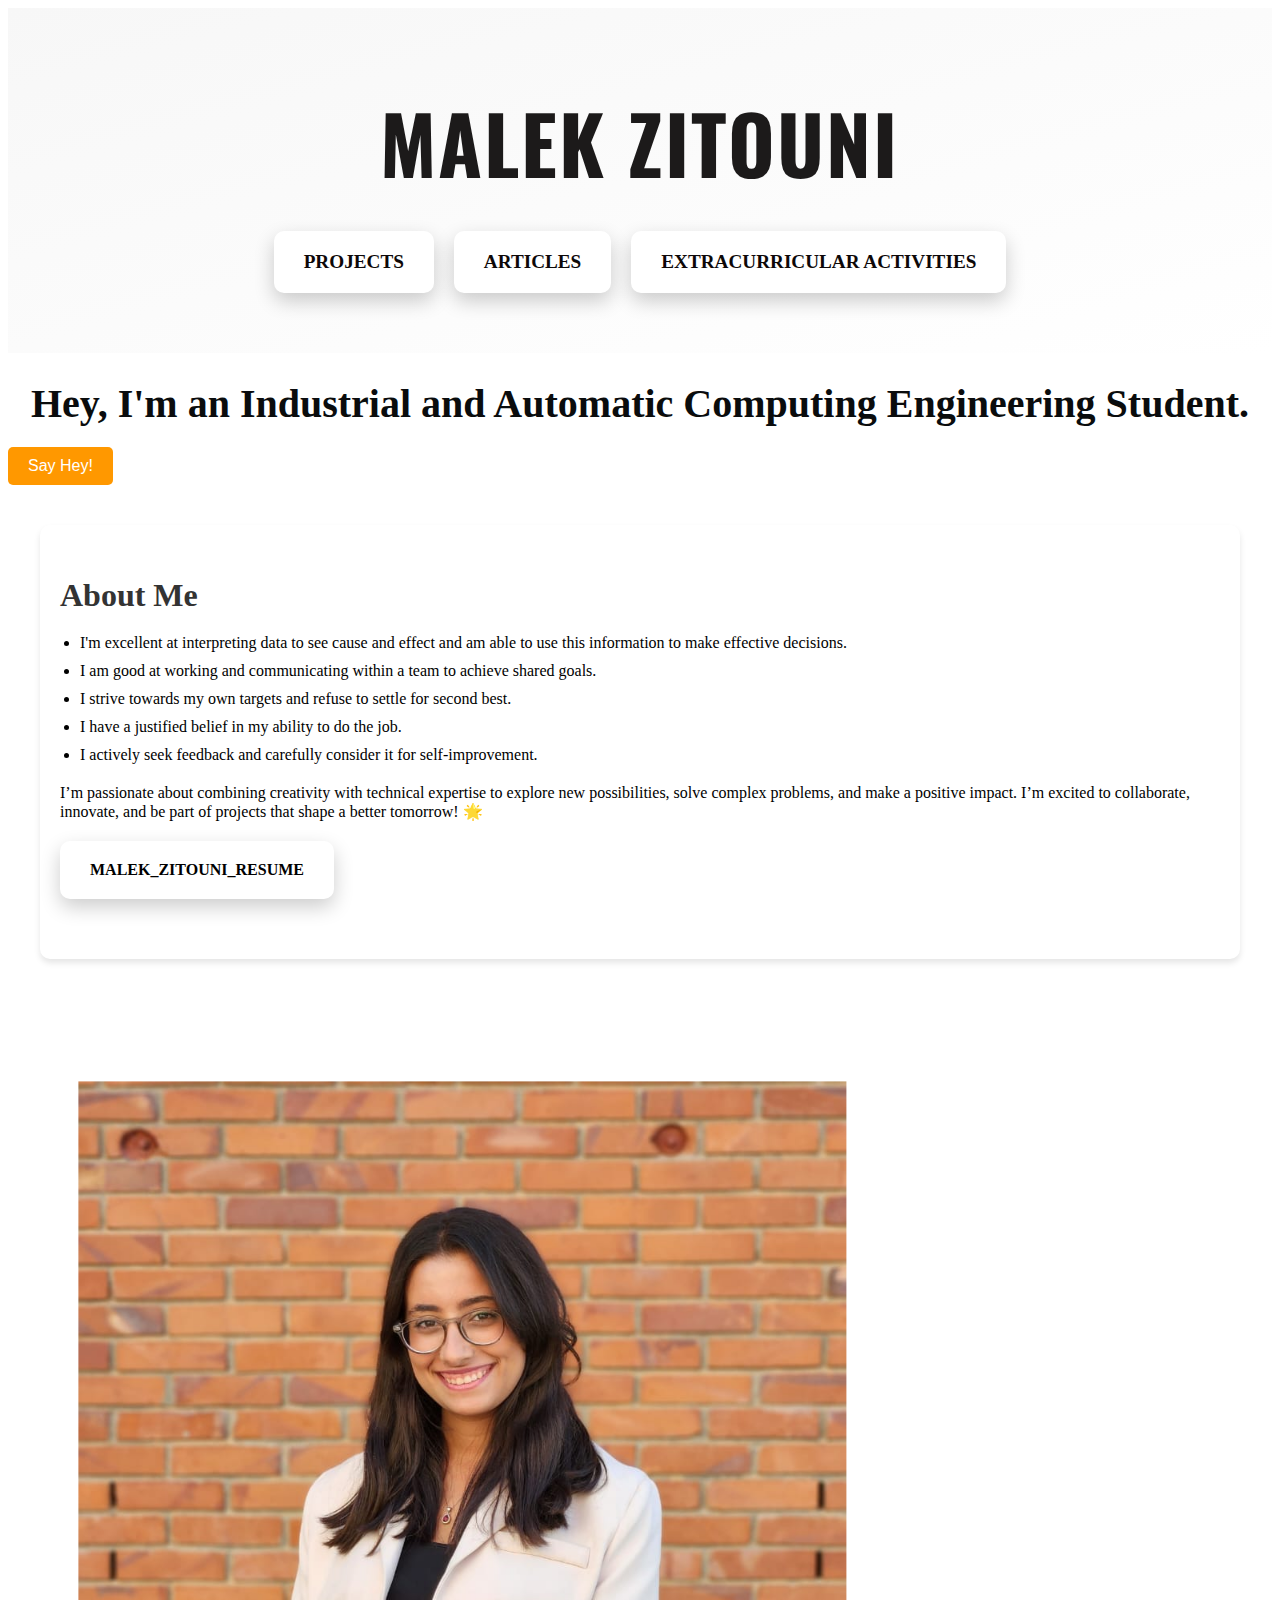
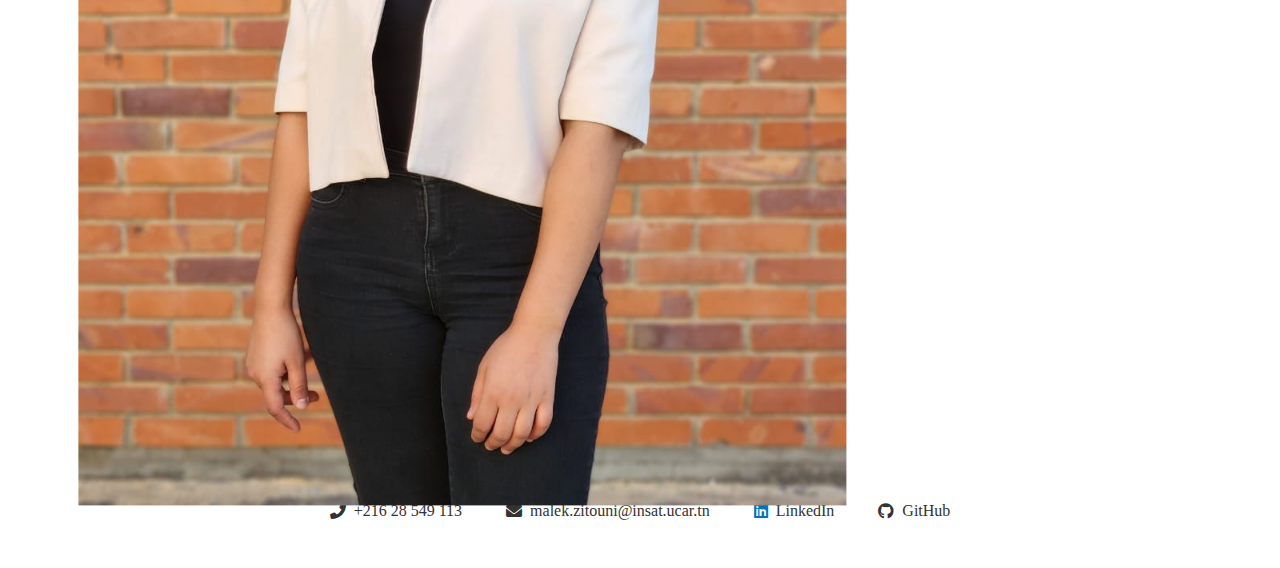
<file: index.html>
<!DOCTYPE html>
<html lang="en">
<head>
  <meta charset="UTF-8">
  <meta name="viewport" content="width=device-width, initial-scale=1.0">
  <title>Modern Portfolio</title>
  <link rel="stylesheet" href="style.css">
  <link rel="stylesheet" href="https://cdnjs.cloudflare.com/ajax/libs/font-awesome/6.0.0-beta3/css/all.min.css">
  <link href="https://fonts.googleapis.com/css2?family=Roboto&display=swap" rel="stylesheet">
</head>
<body>
  <header class="hero-section">
    <div class="hero-content">
      <!-- Profile Name -->
      <h1>Malek Zitouni</h1>
      <p class="hero-subtitle"></p>
      <!-- Navigation Links as Boxes -->
      <div class="hero-links">
        <a href="projects.html" class="hero-box">Projects</a>
        <a href="articles.html" class="hero-box">Articles</a>
        <a href="Extracurricular Activities.html" class="hero-box">Extracurricular Activities</a>
      </div>
    </div>
  </header>
  

  <section class="page-content">
    <header>
      <h1>Hey, I'm an Industrial and Automatic Computing Engineering Student.</h1>
      <button>Say Hey!</button>
    </header>

    <section class="about-container">
      <div class="about-text">
        <h3>About Me</h3>
        <ul>
          <li>I'm excellent at interpreting data to see cause and effect and am able to use this information to make effective decisions.</li>
          <li>I am good at working and communicating within a team to achieve shared goals.</li>
          <li>I strive towards my own targets and refuse to settle for second best.</li>
          <li>I have a justified belief in my ability to do the job.</li>
          <li>I actively seek feedback and carefully consider it for self-improvement.</li>
        </ul>
        <p>I’m passionate about combining creativity with technical expertise to explore new possibilities, solve complex problems, and make a positive impact. I’m excited to collaborate, innovate, and be part of projects that shape a better tomorrow! 🌟</p>
       
        <p><a href="Malek_Zitouni_Resume.pdf" download="Malek_Zitouni_Resume.pdf"class="hero-box">Malek_Zitouni_Resume</a></p>
      </div>
      <div class="about-image">
        <img src="MALEK.jpg" alt="Malek Zitouni">
      </div>
    </section>
  </section>

  <section id="contact">
    <h2>Contact</h2>
    <div>
      <a href="tel:+21628549113"><i class="fas fa-phone-alt"></i> +216 28 549 113</a>
      <a href="mailto:malek.zitouni@insat.ucar.tn"><i class="fas fa-envelope"></i> malek.zitouni@insat.ucar.tn</a>
      <a href="https://www.linkedin.com/in/malek-zitouni-357109275/" target="_blank"><i class="fab fa-linkedin"></i> LinkedIn</a>
      <a href="https://github.com/malekzitouni" target="_blank"><i class="fab fa-github"></i> GitHub</a>
    </div>
  </section>
</body>
</html>
</file>
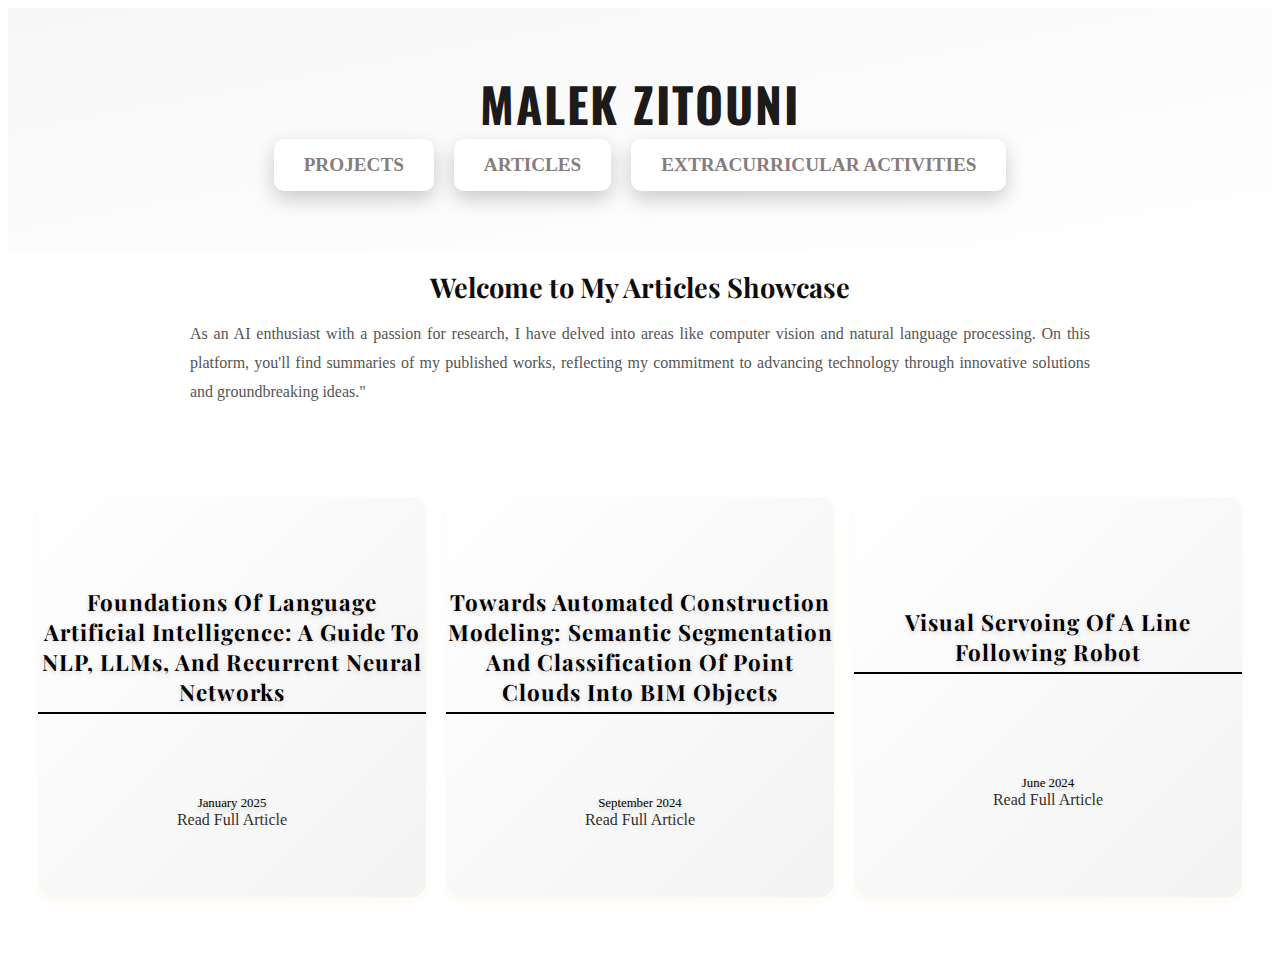
<file: articles.html>
<!DOCTYPE html>
<html lang="en">
<head>
  <meta charset="UTF-8" />
  <meta http-equiv="X-UA-Compatible" content="IE=edge" />
  <meta name="viewport" content="width=device-width, initial-scale=1.0" />
  <title>My Articles</title>
  <link rel="stylesheet" href="articles.css" />
  <link rel="stylesheet" href="https://cdnjs.cloudflare.com/ajax/libs/font-awesome/6.0.0-beta3/css/all.min.css" />
  <link href="https://fonts.googleapis.com/css2?family=Roboto&display=swap" rel="stylesheet">
  <link href="https://fonts.googleapis.com/css2?family=Montserrat:wght@400;700&family=Roboto:wght@400;700&display=swap" rel="stylesheet">
  <link href="https://fonts.googleapis.com/css2?family=Playfair+Display:wght@400;600&display=swap" rel="stylesheet">
</head>
<body>
  <!-- Navigation principale : liens vers différentes sections -->
  <header class="hero-section">
    <div class="hero-content">
      <!-- Profile Name -->
      <h1>
        <a href="index.html" style="text-decoration: none; color: inherit;">Malek Zitouni</a>
      </h1>
      <!-- Navigation Links as Boxes -->
      <div class="hero-links">
        <a href="projects.html" class="hero-box">Projects</a>
        <a href="articles.html" class="hero-box">Articles</a>
        <a href="Extracurricular Activities.html" class="hero-box">Extracurricular Activities</a>
      </div>
    </div>
  </header>
  <!-- Introduction Section -->
  <section id="articles-introduction">
    <h1>Welcome to My Articles Showcase</h1>
    <p>
      As an AI enthusiast with a passion for research, I have delved into areas like computer vision and natural language processing. On this platform, you'll find summaries of my published works, reflecting my commitment to advancing technology through innovative solutions and groundbreaking ideas."
    </p>
  </section>

  <section id="articles">
    <div class="articles-container">
      <!-- Article 1 -->
      <div class="article">
        <div class="article-box">
          <h3>Foundations of Language Artificial Intelligence: A Guide to NLP, LLMs, and Recurrent Neural Networks</h3>
        </div>
        <div class="article-info">
          <p>January 2025</p>
          <a href="Unlocking Linguistic Intelligence_ Attention Mechanisms and Transformer Architectures in NLP.pdf" download>Read Full Article</a>
        </div>
      </div>
  
      <!-- Article 2 -->
      <div class="article">
        <div class="article-box">
          <div class="article-image" ></div>
          <h3>
            Towards Automated Construction Modeling: Semantic Segmentation and Classification of Point Clouds into BIM Objects
          </h3>
        </div>
        <div class="article-info">
          <p>September 2024</p>
          <a href="BIM IN TOUCH.pdf" download>Read Full Article</a>
        </div>
      </div>

      <div class="article">
        <div class="article-box">
          <div class="article-image" ></div>
          <h3>
            Visual Servoing of a Line Following Robot
          </h3>
        </div>
        <div class="article-info">
          <p>June 2024</p>
          <a href="roboy.pdf" download>Read Full Article</a>
        </div>
      </div>
    </div>
  </section>
  

  <script>
    // Select all article elements
    const articles = document.querySelectorAll('.article');

    // Function to reveal articles one by one
    function revealArticlesSequentially() {
      articles.forEach((article, index) => {
        setTimeout(() => {
          article.classList.add('visible');
        }, index * 2000); // 2000ms delay for each article
      });
    }

    // Trigger reveal on page load
    window.addEventListener('load', revealArticlesSequentially);
  </script>

</body>
</html>
</file>
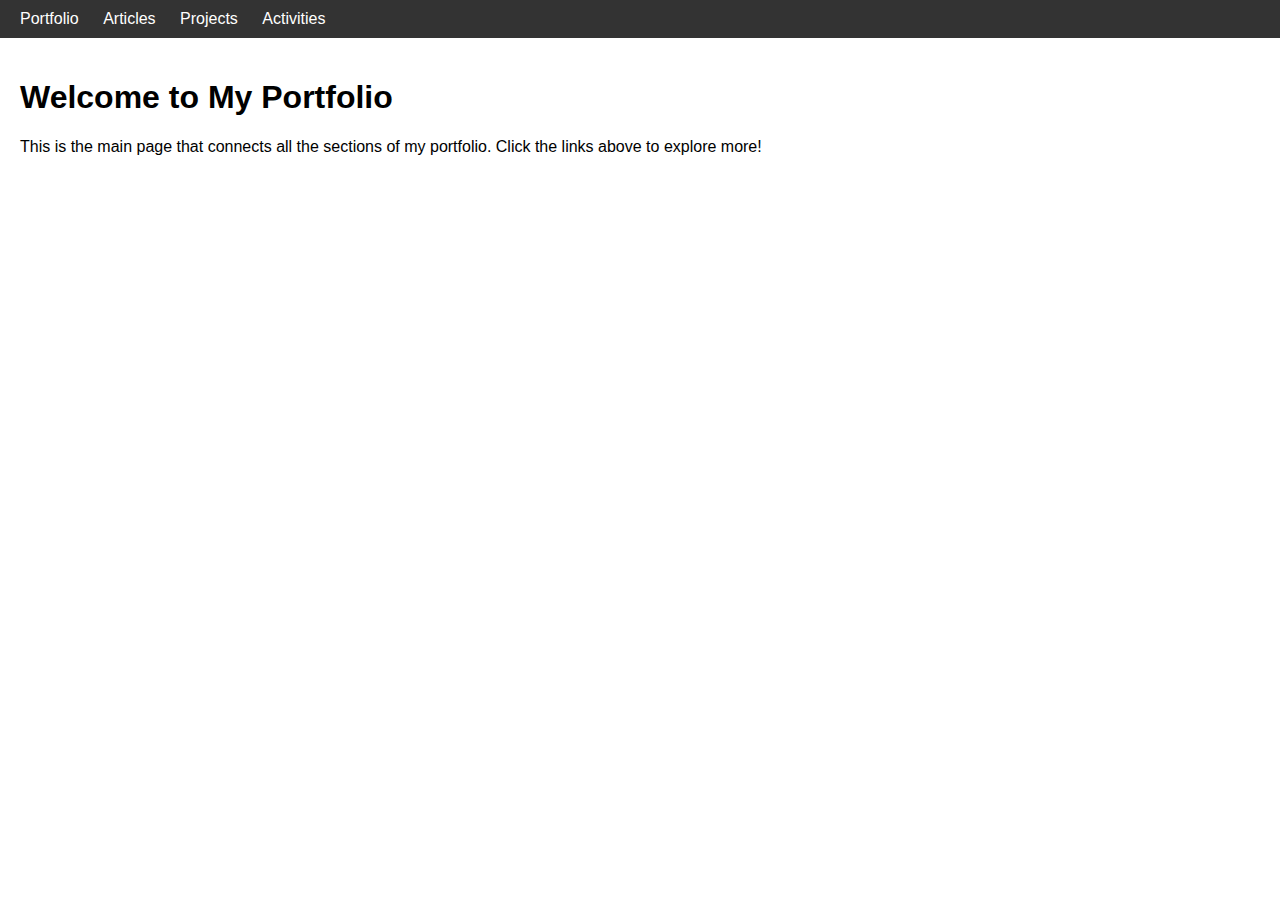
<file: main.html>
<!DOCTYPE html>
<html lang="en">
<head>
    <meta charset="UTF-8">
    <meta name="viewport" content="width=device-width, initial-scale=1.0">
    <title>Portfolio Main Page</title>
    <style>
        /* Optional basic styling */
        body {
            font-family: Arial, sans-serif;
            margin: 0;
            padding: 0;
        }
        nav {
            background-color: #333;
            color: white;
            padding: 10px;
        }
        nav a {
            color: white;
            text-decoration: none;
            margin: 0 10px;
        }
        nav a:hover {
            text-decoration: underline;
        }
        main {
            padding: 20px;
        }
    </style>
</head>
<body>
    <nav>
        <a href="portfolio.html">Portfolio</a>
        <a href="articles.html">Articles</a>
        <a href="projects.html">Projects</a>
        <a href="activities.html">Activities</a>
    </nav>
    <main>
        <h1>Welcome to My Portfolio</h1>
        <p>This is the main page that connects all the sections of my portfolio. Click the links above to explore more!</p>
    </main>
</body>
</html>
</file>
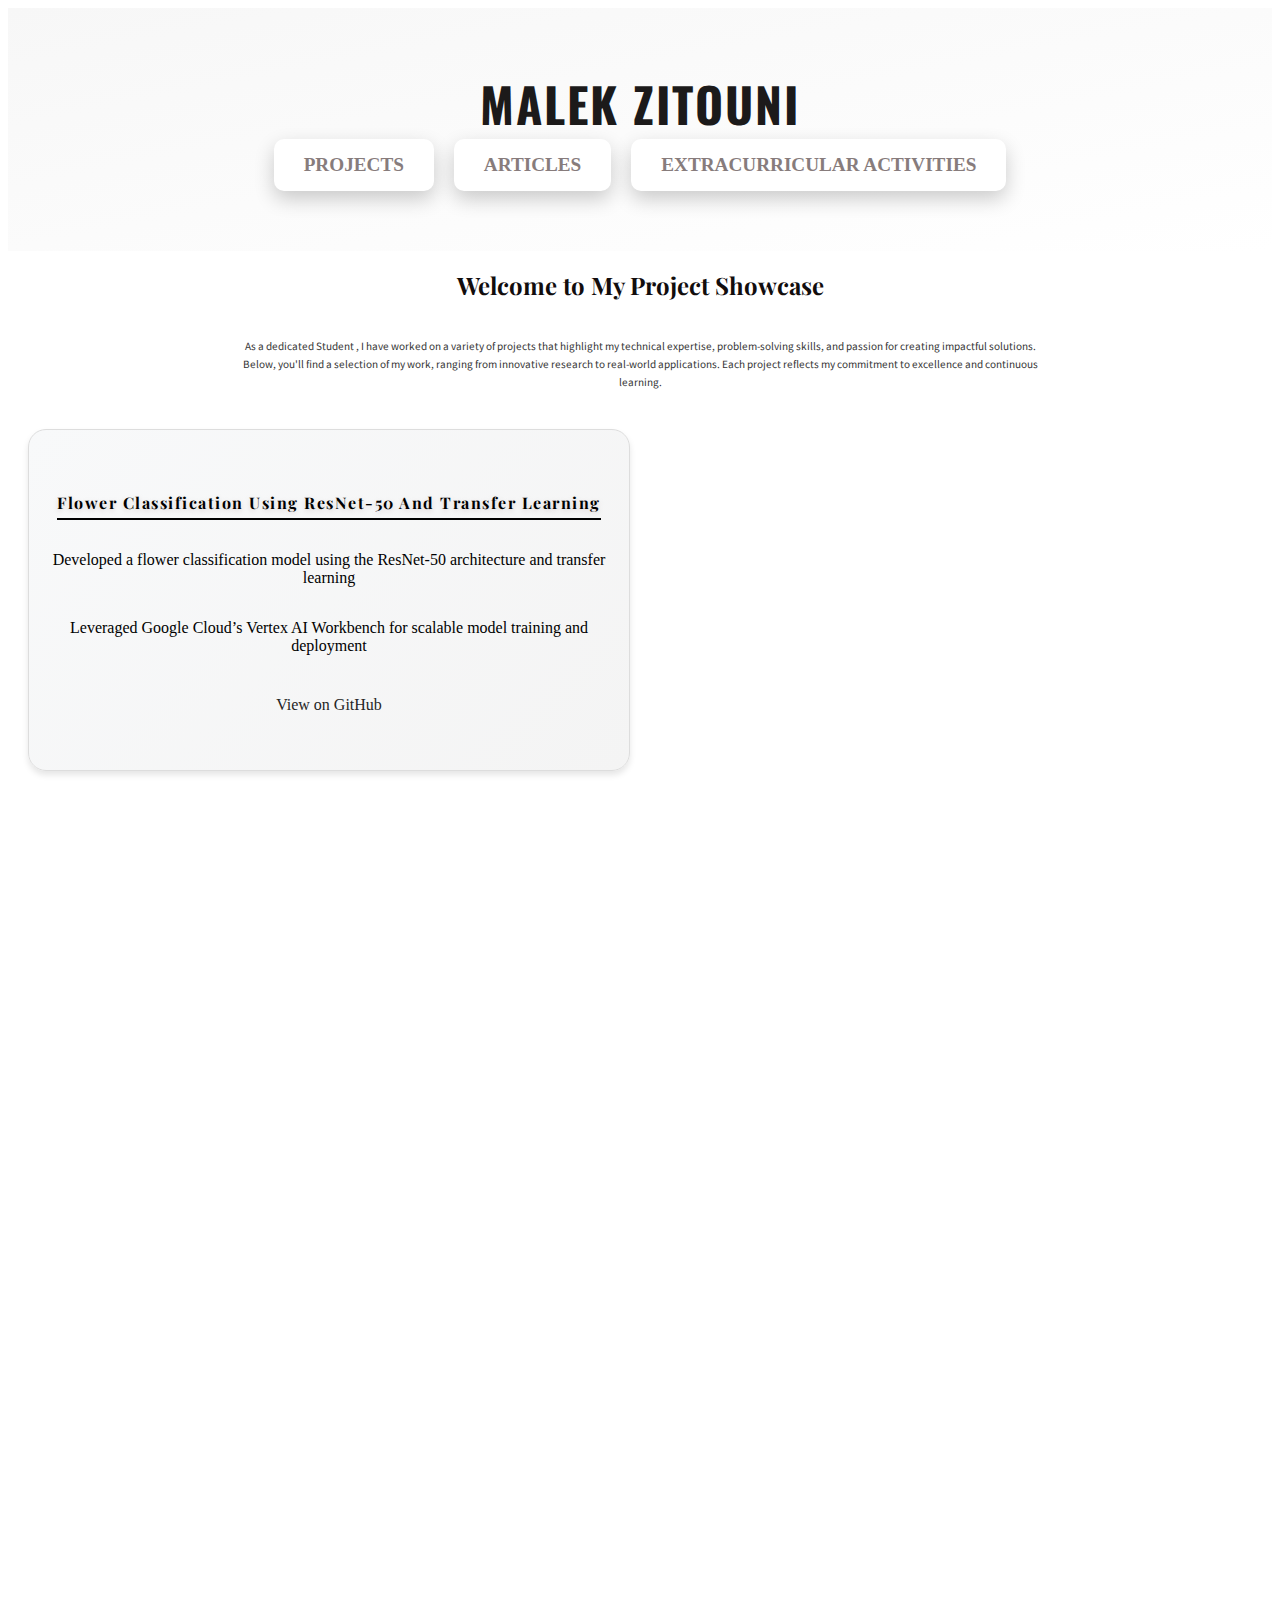
<file: projects.html>
<!DOCTYPE html>
<html lang="en">
<head>
  <meta charset="UTF-8" />
  <meta http-equiv="X-UA-Compatible" content="IE=edge" />
  <meta name="viewport" content="width=device-width, initial-scale=1.0" />
  <link rel="stylesheet" href="projects.css" />
  <title>My Projects</title>
  <link rel="stylesheet" href="https://cdnjs.cloudflare.com/ajax/libs/font-awesome/6.0.0-beta3/css/all.min.css" />
  <link href="https://fonts.googleapis.com/css2?family=Roboto&display=swap" rel="stylesheet">
  <link href="https://fonts.googleapis.com/css2?family=Montserrat:wght@400;700&family=Roboto:wght@400;700&display=swap" rel="stylesheet">
  <link href="https://fonts.googleapis.com/css2?family=Playfair+Display:wght@400;600&display=swap" rel="stylesheet">


</head>
<body>
    <!-- Navigation principale : liens vers différentes sections -->
    <header class="hero-section">
      <div class="hero-content">
        <!-- Profile Name -->
        <h1>
          <a href="index.html" style="text-decoration: none; color: inherit;">Malek Zitouni</a>
        </h1>
        <!-- Navigation Links as Boxes -->
        <div class="hero-links">
          <a href="projects.html" class="hero-box">Projects</a>
          <a href="articles.html" class="hero-box">Articles</a>
          <a href="Extracurricular Activities.html" class="hero-box">Extracurricular Activities</a>
        </div>
      </div>
    </header>
    
  <section id="projects">
       <!-- Introduction Section -->
      <div class="projects-introduction">
        <h2>Welcome to My Project Showcase</h2>
        <p>
          As a dedicated Student , I have worked on a variety of projects that highlight my technical expertise,
          problem-solving skills, and passion for creating impactful solutions. 
          Below, you'll find a selection of my work, ranging from innovative research to real-world applications. 
          Each project reflects my commitment to excellence and continuous learning.
        </p>
      </div>
    <div class="projects-container">
      <div class="project">
        <h3>Flower Classification Using ResNet-50 and Transfer Learning</h3>
        <p>Developed a flower classification model using the ResNet-50 architecture and transfer learning</p>
        <p>Leveraged Google Cloud’s Vertex AI Workbench for scalable model training and deployment</p>
        <a href="https://github.com/malekzitouni/Flower-Classification-Using-ResNet-50-and-Transfer-Learning" target="_blank">View on GitHub</a>
      </div>
      <div class="project">
        <h3>Visual Servoing of a Line-Following Robot</h3>
        <p>Built a lane detection system using a Raspberry Pi Camera and OpenCV for real-time road image processing</p>
        <a href="https://github.com/malekzitouni/Line-Following-Robot-and-Traffic-Sign-Detection-System-Using-Computer-Vision-and-Artificial-Intellig" target="_blank">View on GitHub</a>
      </div>
      <div class="project">
        <h3>Semantic Segmentation of Large-Scale Point Clouds</h3>
        <p>Conducted in-depth research on Scan to BIM, Scan vs BIM, and Automated Construction Modeling.</p>
        <a href="https://github.com/malekzitouni/3D-point-Cloud-Analysis-PointNet-RandLANet" target="_blank">View on GitHub</a>
      </div>
      <div class="project">
        <h3>Exploring Attention Mechanisms in Object Detection & Region-Specific Classification</h3>
        <p>Developed an object detection model using ResNet-50 with attention mechanisms and Region of Interest (ROI)
          masks to enhance small object detection and improve classification of blurred images.</p>
        <a href="https://github.com/malekzitouni/ObjectiX-Intelligent-Object-Detection-ROI-Classification-ResNet50AttentionMechanism" target="_blank">View on GitHub</a>
      </div>
      <div class="project">
        <h3>Advertising-Analytics-Linear-Regression-Model</h3>
        <p>Developing a Custom Linear Regression Model from Scratch for Sales Forecasting Based on Advertising Budgets with 91% Accuracy</p>
        <a href="https://github.com/malekzitouni/Advertising-Analytics-Linear-Regression-Model" target="_blank">View on GitHub</a>
      </div>
      <div class="project">
        <h3>Smart Environmental Monitor with STM32 and ThingSpeak</h3>
        <p>Real-Time Environmental Monitoring System Using STM32 F446RE, DHT22 Sensor, and ThingSpeak Integration</p>
        <a href="https://github.com/malekzitouni/DHT22-STM32" target="_blank">View on GitHub</a>
      </div>
      <div class="project">
        <h3>Automated 4.0 Factory Simulation with TIA Portal and Factory IO</h3>
        <p>The design and implementation of an automated control and performance evaluation system for a virtual 4.0 factory</p>
        <a href="https://github.com/malekzitouni/FACTORY-IO-TIA-PORTAL-V17-PROJECT" target="_blank">View on GitHub</a>
      </div>
    </div>
  </section>

  <script>
    // Select all project elements
    const projects = document.querySelectorAll('.project');

    // Function to reveal projects one by one
    function revealProjectsSequentially() {
      projects.forEach((project, index) => {
        setTimeout(() => {
          project.classList.add('visible');
        }, index * 2000); // 1000ms delay for each project
      });
    }

    // Trigger reveal on page load
    window.addEventListener('load', revealProjectsSequentially);
  </script>
</body>
</html>
</file>
<file: style.css>
@import url('https://fonts.googleapis.com/css2?family=Noto+Sans+JP:wght@300;400&family=Oswald:wght@300&display=swap'); 
@import url('https://fonts.googleapis.com/css2?family=Pacifico&display=swap'); 
@import url('https://fonts.googleapis.com/css2?family=Shadows+Into+Light&display=swap');
/* Hero Section Styling */
.hero-section {
  background: linear-gradient(to bottom right, #f7f7f7, #ffffff); /* Gradient background */
  color: #1c1a1a; /* White text color */
  text-align: center;
  padding: 60px 20px; /* Add spacing */
  display: flex;
  justify-content: center;
  align-items: center;
  flex-direction: column;
  position: relative;
}

/* Profile Name */
.hero-section h1 {
  font-family: 'Oswald', sans-serif; /* Eye-catching font */
  font-size: 5rem; /* Large font size */
  margin: 15px;
  text-transform: uppercase;
  letter-spacing: 2px; /* Add some spacing between letters */
}

/* Subtitle (optional) */
.hero-subtitle {
  font-size: 1.2rem;
  margin: 20px 0 30px;
  font-style: italic;
  color: #232424; /* Softer text color for subtitle */
}

/* Hero Links as Boxes */
.hero-links {
  display: flex;
  justify-content: center;
  gap: 20px; /* Space between the boxes */
  flex-wrap: wrap; /* Wrap on smaller screens */
}

.hero-box {
  display: inline-block;
  padding: 20px 30px;
  font-size: 1.2rem; /* Font size for box text */
  font-weight: bold;
  text-transform: uppercase;
  text-decoration: none;
  color: #0d0808; /* Blue text for contrast */
  background: #fff; /* White background for boxes */
  border-radius: 10px; /* Rounded corners */
  box-shadow: 0 8px 20px rgba(0, 0, 0, 0.2); /* Add a shadow for depth */
  transition: transform 0.3s ease, box-shadow 0.3s ease; /* Smooth animations */
}


/* Hero Box Hover Effect */
.hero-box:hover {
  transform: translateY(-10px); /* Lift the box on hover */
  box-shadow: 0 12px 30px rgba(0, 0, 0, 0.4); /* Add a stronger shadow */
  background: #fbfbfb; /* Change background to blue */
  color: #858585; /* Change text color to white */
}

/* Responsive Design for Smaller Screens */
@media screen and (max-width: 768px) {
  .hero-section h1 {
    font-size: 1.8rem; /* Adjust font size for smaller screens */
  }

  .hero-links {
    gap: 10px; /* Reduce spacing between boxes */
  }

  .hero-box {
    font-size: 1rem; /* Adjust box text size */
    padding: 10px 20px; /* Adjust box padding */
  }
}



/* Page Header Styles */
.page-content header h1 {
  font-size: 2.5rem;
  color: #0a0c0d;
  text-align: center;
  margin-bottom: 20px;
}

.page-content header button {
  display: inline-block;
  background: #ff9800;
  color: white;
  border: none;
  padding: 10px 20px;
  font-size: 1rem;
  border-radius: 5px;
  cursor: pointer;
  transition: background-color 0.3s ease;
}

.page-content header button:hover {
  background: #e65100;
}

/* About Section */
.about-container {
  display: flex;
  flex-wrap: wrap;
  align-items: center;
  justify-content: space-between;
  gap: 20px;
  margin: 40px auto;
  max-width: 1200px;
}

.about-text {
  flex: 1;
  padding: 20px;
  background: #fff;
  border-radius: 10px;
  box-shadow: 0 4px 6px rgba(0, 0, 0, 0.1);
}

.about-text h3 {
  font-size: 2rem;
  color: #333;
  margin-bottom: 20px;
}
.about-text a {
  font-size: 1rem;
  color: #000000;
  margin-bottom: 20px;
}
.about-text p {
  font-size: 1.0rem;
  color: #000000;
  margin-bottom: 20px;
}

.about-text ul {
  list-style: disc;
  padding-left: 20px;
  margin-bottom: 20px;
}

.about-text ul li {
  margin-bottom: 10px;
  font-size: 1rem;
}

.about-text button {
  display: inline-block;
  background: #e4e2dda4;
  color: white;
  border: none;
  padding: 10px 20px;
  font-size: 0.8rem;
  border-radius: 5px;
  cursor: pointer;
  transition: background-color 0.3s ease;
}

.about-text button:hover {
  background: #d0d0d1;
}

.about-image img {
  
    width: 80%;
    height: auto;
    position: center;
    top: 400%;
    left: 350%;
    transform: translate(5%, 10%);
  
}

/* Contact Section */
#contact {
  text-align: center;
  margin: 40px 0;
}

#contact h2 {
  font-size: 1.5rem;
  margin-bottom: 20px;
  color: #333;
}

#contact div {
  display: flex;
  justify-content: center;
  align-items: center;
  gap: 20px;
  flex-wrap: wrap;
}

#contact a {
  text-decoration: none;
  font-size: 1rem;
  color: #333;
  display: flex;
  align-items: center;
  gap: 8px;
  padding: 8px 12px;
  border-radius: 5px;
  transition: background-color 0.3s ease, color 0.3s ease;
}

#contact a[href*="linkedin"] i {
  color: #0077b5;
}

#contact a[href*="github"] i {
  color: #333;
}

#contact a:hover {
  background-color: #f1f1f1;
  color: #0077b5;
}

@media (max-width: 480px) {
  body {
      font-size: 8px;
  }
  nav ul {
      flex-direction: column;
      padding: 0;
  }
  .card {
      margin: 10px 0;
  }
  
}
</file>
<file: articles.css>
@import url('https://fonts.googleapis.com/css2?family=Noto+Sans+JP:wght@300;400&family=Oswald:wght@300&display=swap'); 
@import url('https://fonts.googleapis.com/css2?family=Pacifico&display=swap'); 
@import url('https://fonts.googleapis.com/css2?family=Shadows+Into+Light&display=swap');
/* Hero Section Styling */
.hero-section {
  background: linear-gradient(to bottom right, #f7f7f7, #ffffff); /* Gradient background */
  color: #1c1a1a; /* White text color */
  text-align: center;
  padding: 60px 20px; /* Add spacing */
  display: flex;
  justify-content: center;
  align-items: center;
  flex-direction: column;
  position: relative;
}

/* Profile Name */
.hero-section h1 {
  font-family: 'Oswald', sans-serif; /* Eye-catching font */
  font-size: 3rem; /* Large font size */
  margin: 0;
  text-transform: uppercase;
  letter-spacing: 2px; /* Add some spacing between letters */
}

/* Subtitle (optional) */
.hero-subtitle {
  font-size: 1.2rem;
  margin: 10px 0 30px;
  font-style: italic;
  color: #232424; /* Softer text color for subtitle */
}

/* Hero Links as Boxes */
.hero-links {
  display: flex;
  justify-content: center;
  gap: 20px; /* Space between the boxes */
  flex-wrap: wrap; /* Wrap on smaller screens */
}

.hero-box {
  display: inline-block;
  padding: 15px 30px;
  font-size: 1.2rem; /* Font size for box text */
  font-weight: bold;
  text-transform: uppercase;
  text-decoration: none;
  color: #877c7c; /* Blue text for contrast */
  background: #fff; /* White background for boxes */
  border-radius: 10px; /* Rounded corners */
  box-shadow: 0 8px 20px rgba(0, 0, 0, 0.2); /* Add a shadow for depth */
  transition: transform 0.3s ease, box-shadow 0.3s ease; /* Smooth animations */
}

/* Hero Box Hover Effect */
.hero-box:hover {
  transform: translateY(-10px); /* Lift the box on hover */
  box-shadow: 0 12px 30px rgba(0, 0, 0, 0.4); /* Add a stronger shadow */
  background: #fbfbfb; /* Change background to blue */
  color: #858585; /* Change text color to white */
}

/* Responsive Design for Smaller Screens */
@media screen and (max-width: 768px) {
  .hero-section h1 {
    font-size: 1.8rem; /* Adjust font size for smaller screens */
  }

  .hero-links {
    gap: 10px; /* Reduce spacing between boxes */
  }

  .hero-box {
    font-size: 1rem; /* Adjust box text size */
    padding: 10px 20px; /* Adjust box padding */
  }
}


/* Articles Section */
#articles {
  padding: 40px 20px;
  text-align: center;
}

#articles h2 {
  font-size: 0.8rem;
  margin-bottom: 20px;
  color: #333;
}

/* Introductory Section */
#articles-introduction {
  text-align: center;
  margin: 0 auto 40px;
  padding: 0 20px;
  max-width: 1200px;
}

#articles-introduction h1 {
  font-size: 1.7rem;
  font-family: 'Playfair Display', serif;
  color: #120d0d;
  margin-bottom: 15px;
}

#articles-introduction p {
  font-size: 1.0rem;
  color: #555;
  line-height: 1.8;
  max-width: 900px;
  margin: 0 auto;
  text-align: justify;
}

/* Articles Container */
.articles-container {
  display: grid;
  grid-template-columns: repeat(auto-fit, minmax(200px, 1fr));
  gap: 20px;
  padding: 10px;
}

/* Individual Article Card */
.article {
  height: 400px;
  width: 100%;
  position: relative;
  overflow: hidden;
  border-radius: 15px;
  box-shadow: 0 4px 8px rgba(248, 214, 130, 0.138);
  background: linear-gradient(135deg, #ffffff, #f3f3f3);
  display: flex;
  flex-direction: column; /* Ensures vertical alignment */
  justify-content: space-evenly; /* Even spacing between elements */
  align-items: center; /* Center align items */
  transition: transform 0.3s ease, box-shadow 0.2s ease;
}

.article:hover {
    transform: scale(1.05);
    background: linear-gradient(135deg, #e7e8ea, #f9ca9e);
    box-shadow: 0px 6px 12px rgba(71, 70, 70, 0.2);
  
  
}

/* Article Title */
.article h3 {
  font-size: 1.4rem;
  margin-bottom: 15px;
  color: #000000;
  font-family: 'Playfair Display', serif;
  text-transform: capitalize;
  letter-spacing: 1.0px;
  border-bottom: 2px solid #000;
  padding-bottom: 5px;
  text-shadow: 0 2px 5px rgba(208, 197, 197, 0.7);
  font-weight: bold;
}

/* Article Description */
.article p {
  font-size: 0.8rem;
  text-align: center;
  margin: 0;
  text-shadow: 0 2px 5px rgba(180, 188, 152, 0.7);
}

/* Article Download Link */
.article a {
  font-size: 1.0rem;
  text-decoration: none;
  color: #303031;
  padding: 10px 20px;
  border-radius: 8px;
  text-align: center;
  transition: background-color 0.3s ease, transform 0.3s ease;
}

.article a:hover {
  color: #564b4b;
  transform: scale(1.1);
}



@media (max-width: 480px) {
  body {
      font-size: 10px;
  }
  nav ul {
      flex-direction: column;
      padding: 0;
  }
  .card {
      margin: 10px 0;
  }
}
</file>
<file: projects.css>
@import url('https://fonts.googleapis.com/css2?family=Noto+Sans+JP:wght@300;400&family=Oswald:wght@300&display=swap'); 
@import url('https://fonts.googleapis.com/css2?family=Pacifico&display=swap'); 
@import url('https://fonts.googleapis.com/css2?family=Shadows+Into+Light&display=swap');
/* Hero Section Styling */
.hero-section {
  background: linear-gradient(to bottom right, #f7f7f7, #ffffff); /* Gradient background */
  color: #1c1a1a; /* White text color */
  text-align: center;
  padding: 60px 20px; /* Add spacing */
  display: flex;
  justify-content: center;
  align-items: center;
  flex-direction: column;
  position: relative;
}

/* Profile Name */
.hero-section h1 {
  font-family: 'Oswald', sans-serif; /* Eye-catching font */
  font-size: 3rem; /* Large font size */
  margin: 0;
  text-transform: uppercase;
  letter-spacing: 2px; /* Add some spacing between letters */
}

/* Subtitle (optional) */
.hero-subtitle {
  font-size: 1.2rem;
  margin: 10px 0 30px;
  font-style: italic;
  color: #232424; /* Softer text color for subtitle */
}

/* Hero Links as Boxes */
.hero-links {
  display: flex;
  justify-content: center;
  gap: 20px; /* Space between the boxes */
  flex-wrap: wrap; /* Wrap on smaller screens */
}

.hero-box {
  display: inline-block;
  padding: 15px 30px;
  font-size: 1.2rem; /* Font size for box text */
  font-weight: bold;
  text-transform: uppercase;
  text-decoration: none;
  color: #877c7c; /* Blue text for contrast */
  background: #fff; /* White background for boxes */
  border-radius: 10px; /* Rounded corners */
  box-shadow: 0 8px 20px rgba(0, 0, 0, 0.2); /* Add a shadow for depth */
  transition: transform 0.3s ease, box-shadow 0.3s ease; /* Smooth animations */
}

/* Hero Box Hover Effect */
.hero-box:hover {
  transform: translateY(-10px); /* Lift the box on hover */
  box-shadow: 0 12px 30px rgba(0, 0, 0, 0.4); /* Add a stronger shadow */
  background: #fbfbfb; /* Change background to blue */
  color: #858585; /* Change text color to white */
}
/* Styling the clickable name */
.hero- {
  text-decoration: none; /* Remove underline */
  color: inherit; /* Inherit the text color */
  font-size: 2rem; /* Optional: Adjust size for prominence */
  font-weight: bold; /* Optional: Make it bold */
  transition: color 0.3s ease; /* Add smooth hover effect */
}

/* Hover effect */
.hero-name-link:hover {
  color: #0077b5; /* Optional: LinkedIn-like blue for hover */
}


/* Responsive Design for Smaller Screens */
@media screen and (max-width: 768px) {
  .hero-section h1 {
    font-size: 1.8rem; /* Adjust font size for smaller screens */
  }

  .hero-links {
    gap: 10px; /* Reduce spacing between boxes */
  }

  .hero-box {
    font-size: 1rem; /* Adjust box text size */
    padding: 10px 20px; /* Adjust box padding */
  }
}


/* Project Container Styles */
.projects-container {
  display: grid;
  grid-template-columns: repeat(2, 1fr);
  gap: 20px;
  padding: 20px;
  margin: auto;
  align-items: center;
}

.projects-introduction p {
  font-size: 10px;
  line-height: 1.8;
  font-family: 'Noto Sans JP', sans-serif;
  color: #333;
  padding: 18px;
  text-align: center;
  margin: 0 auto;
  max-width: 800px;
}

.projects-introduction h2 {
  font-size: 1.rem;
  font-family: 'Playfair Display', serif;
  color: #120d0d;
  margin-bottom: 15px;
  padding: 18px;
  text-align: center;
  margin: 0 auto;
  max-width: 800px;
}

/* Project Box Styles */
.project {
  background: linear-gradient(135deg, #f8f9fa, #f4f4f4);
  border: 1px solid #ddd;
  border-radius: 18px;
  padding: 20px;
  max-width: 600px;
  height: 300px;
  box-shadow: 0px 4px 6px rgba(0, 0, 0, 0.1);
  display: flex;
  flex-direction: column;
  justify-content: center;
  align-items: center;
  text-align: center;
  opacity: 0;
  transform: translateY(50px);
  transition: opacity 0.6s ease-out, transform 0.6s ease-out, background 0.3s ease, box-shadow 0.3s ease;
}

.project.visible {
  opacity: 1;
  transform: translateY(0);
}

.project:hover {
  transform: scale(1.05);
  background: linear-gradient(135deg, #e7e8ea, #e2cfda);
  box-shadow: 0px 6px 12px rgba(71, 70, 70, 0.2);
}

/* Project Title */
.project h3 {
  font-size: 1.0rem;
  margin-bottom: 15px;
  color: #000000;
  font-family: 'Playfair Display', serif;
  text-transform: capitalize;
  letter-spacing: 1.5px;
  border-bottom: 2px solid #000;
  padding-bottom: 5px;
  text-shadow: 0 2px 5px rgba(208, 197, 197, 0.7);
  font-weight: bold;
}

/* Project Link Below the Title */
.project a {
  font-size: 1.0rem;
  color: #252525;
  text-decoration: none;
  padding: 10px 20px;
  border-radius: 5px;
  margin-top: 15px;
  transition: background-color 0.3s ease, transform 0.3s ease;
}

.project a:hover {
  color: #ffffff;
  transform: scale(1.1);
}

/* Responsive Design */
@media screen and (max-width: 480px) {
  .projects-container {
    grid-template-columns: 1fr;
  }
}

footer {
  margin-top: 5%;
  display: flex;
  flex-wrap: wrap;
  justify-content: space-around;
  padding: 10px;
  background-color: #000;
  color: white;
}

footer .colonne p {
  font-size: 12px;
  color: #ccc;
  cursor: pointer;
}

footer .colonne p:hover {
  color: #fff;
}
/* Existing styles ... */


@media (max-width: 480px) {
  body {
      font-size: 8px;
  }
  nav ul {
      flex-direction: column;
      padding: 0;
  }
  .card {
      margin: 10px 0;
  }
}
</file>
